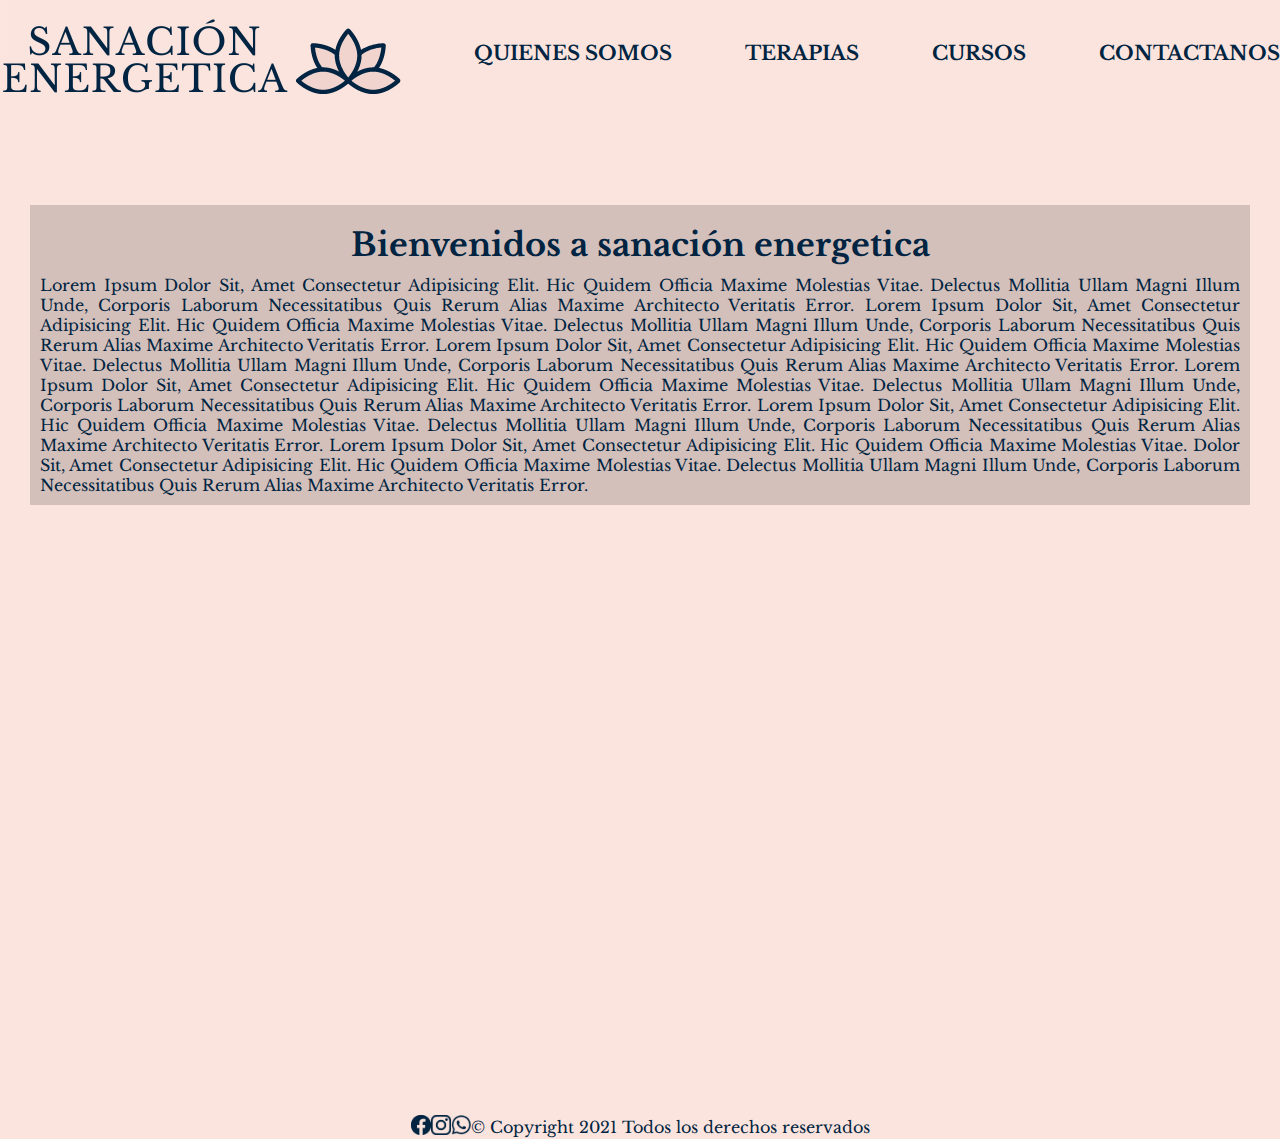
<file: index.html>
<!DOCTYPE html>
<html lang="es">

<head>
    <meta charset="UTF-8">
    <meta http-equiv="X-UA-Compatible" content="IE=edge">
    <meta name="viewport" content="width=device-width, initial-scale=1.0">
    <title>Sanacion Energetica</title>
    <link rel="shortcut icon" href="./images/lotus_2.png">
    <link rel="stylesheet" href="css/style.css">
    <link rel="preconnect" href="https://fonts.googleapis.com">
    <link rel="preconnect" href="https://fonts.gstatic.com" crossorigin>
    <link href="https://fonts.googleapis.com/css2?family=Libre+Baskerville&family=Rubik:wght@500&display=swap"
        rel="stylesheet">
</head>

<body>
    <header class="header">
            <nav class="header__nav">
                <ul class="header__lista">
                    <a class="header__logo" href="index.html">
                        <img src="./images/logo_sanacion.png" alt="Logo Sanación Energetica">
                    </a>
                    <li>
                        <a href="./pages/quienes_somos.html">QUIENES SOMOS</a>
                    </li>
                    <li>
                        <a href="./pages/terapias.html">TERAPIAS</a>
                    </li>
                    <li>
                        <a href="./pages/cursos.html">CURSOS</a>
                    </li>
                    <li>
                        <a href="./pages/contacto.html">CONTACTANOS</a>
                    </li>
                </ul>
            </nav>
    </header>
    <main>
        <section class="parallax">
            <h4>Bienvenidos a sanación energetica</h4>
            <div>
                <p>
                    Lorem ipsum dolor sit, amet consectetur adipisicing elit. Hic quidem officia maxime molestias vitae.
                    Delectus mollitia ullam magni illum unde, corporis laborum necessitatibus quis rerum alias maxime
                    architecto veritatis error.
                    Lorem ipsum dolor sit, amet consectetur adipisicing elit. Hic quidem officia maxime molestias vitae.
                    Delectus mollitia ullam magni illum unde, corporis laborum necessitatibus quis rerum alias maxime
                    architecto veritatis error.
                    Lorem ipsum dolor sit, amet consectetur adipisicing elit. Hic quidem officia maxime molestias vitae.
                    Delectus mollitia ullam magni illum unde, corporis laborum necessitatibus quis rerum alias maxime
                    architecto veritatis error.
                    Lorem ipsum dolor sit, amet consectetur adipisicing elit. Hic quidem officia maxime molestias vitae.
                    Delectus mollitia ullam magni illum unde, corporis laborum necessitatibus quis rerum alias maxime
                    architecto veritatis error.
                    Lorem ipsum dolor sit, amet consectetur adipisicing elit. Hic quidem officia maxime molestias vitae.
                    Delectus mollitia ullam magni illum unde, corporis laborum necessitatibus quis rerum alias maxime
                    architecto veritatis error.
                    Lorem ipsum dolor sit, amet consectetur adipisicing elit. Hic quidem officia maxime molestias vitae.
                    dolor sit, amet consectetur adipisicing elit. Hic quidem officia maxime molestias vitae.
                    Delectus mollitia ullam magni illum unde, corporis laborum necessitatibus quis rerum alias maxime
                    architecto veritatis error.
                </p>
            </div>
        </section>
    </main>
    <footer class="footer">
        <a target="_blank" href="https://www.facebook.com/Sanaci%C3%B3n-Energ%C3%A9tica-1113673081979909">
            <img src="./images/facebookicon.png">
        </a>
        <a target="_blank" href="https://www.instagram.com/sanacion_energetica_/">
            <img src="./images/instagram.png">
        </a>
        <a target="_blank" href="https://wa.me/">
            <img target="_blank" src="./images/WHATSAPP.png">
        </a>
        <p class="footer__parrafo">© Copyright 2021 Todos los derechos reservados</p>
    </footer>
</body>

</html>
</file>
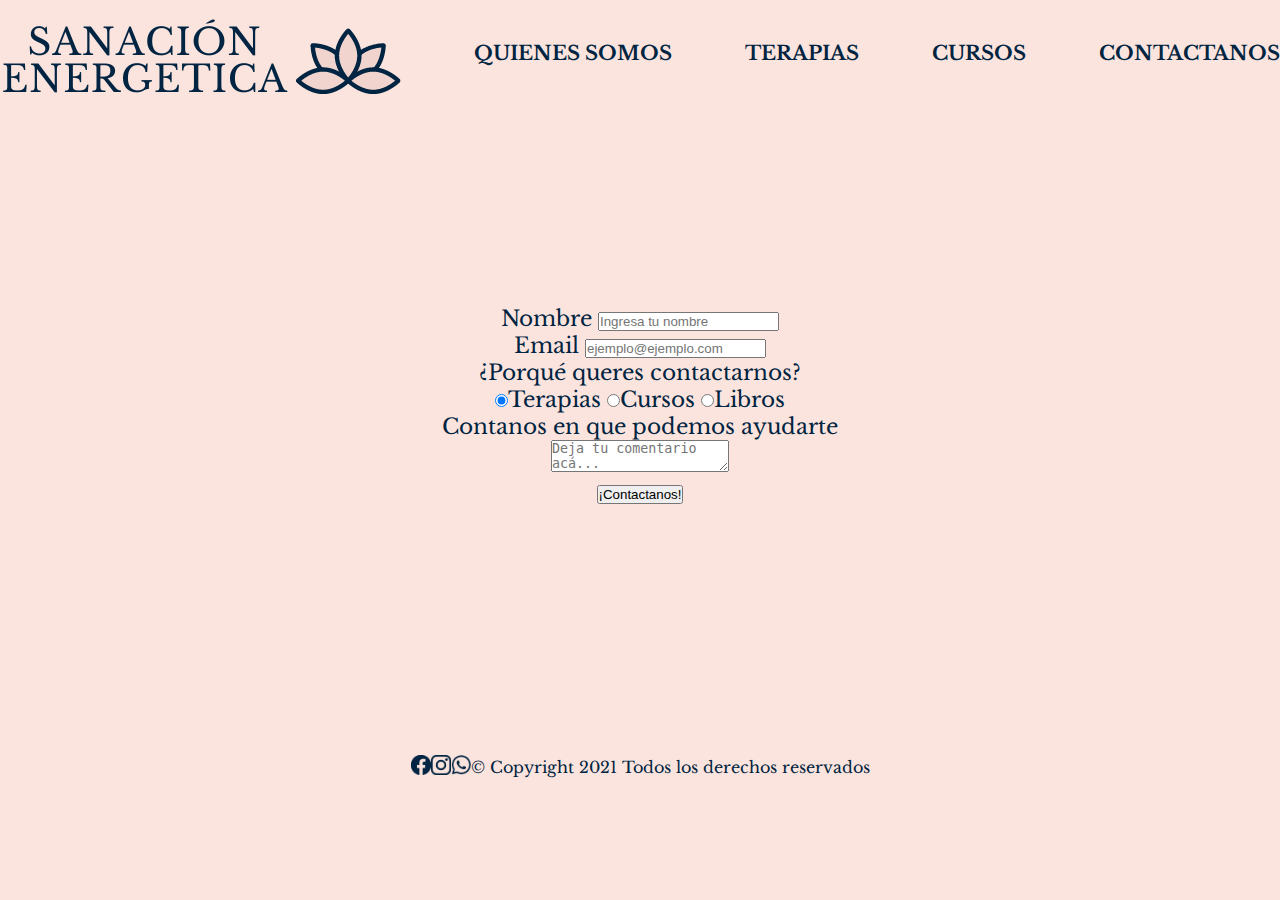
<file: pages/contacto.html>
<!DOCTYPE html>
<html lang="es">

    <head>
        <meta charset="UTF-8">
        <meta http-equiv="X-UA-Compatible" content="IE=edge">
        <meta name="viewport" content="width=device-width, initial-scale=1.0">
        <title>Contacto-SanacionEnergetica</title>
        <link rel="shortcut icon" href="../images/lotus_2.png">
        <link rel="stylesheet" href="../css/style.css">
        <link rel="preconnect" href="https://fonts.googleapis.com">
        <link rel="preconnect" href="https://fonts.googleapis.com">
        <link rel="preconnect" href="https://fonts.gstatic.com" crossorigin>
        <link href="https://fonts.googleapis.com/css2?family=Libre+Baskerville&family=Rubik:wght@500&display=swap" rel="stylesheet">
    </head>
    <body>
    <header class="header">
                <nav class="header__nav">
                    <ul class="header__lista">
                        <a class="header__logo" href="../index.html">
                            <img src="../images/logo_sanacion.png" alt="Logo Sanación Energetica">
                        </a>
                        <li>
                            <a href="quienes_somos.html">QUIENES SOMOS</a>
                        </li>
                        <li>
                            <a href="terapias.html">TERAPIAS</a>
                        </li>
                        <li>
                            <a href="cursos.html">CURSOS</a>
                        </li>
                        <li>
                            <a href="contacto.html">CONTACTANOS</a>
                        </li>
                    </ul>
                </nav>
    </header>
    <main>
        <form class="formulario" action="submit">
                <div class="formulario-grupo">
                    <label for="name"> Nombre</label>
                    <input type="text" class="formulario__control" name="nombre" placeholder="Ingresa tu nombre"required/>
                </div>
                <div class="formulario-grupo">
                    <label id="email-label" for="email">Email</label>
                    <input type="email" class="formulario__control"  name="email" placeholder="ejemplo@ejemplo.com" required/>
                </div>
                <div class="formulario-grupo">
                    <p>¿Porqué queres contactarnos?</p>
                    <label>
                    <input
                        name="user-recommend"
                        value="definitely"
                        type="radio"
                        class="input-radio"
                        checked
                    />Terapias</label
                    >
                    <label>
                    <input
                        name="user-recommend"
                        value="maybe"
                        type="radio"
                        class="input-radio"
                    />Cursos</label
                    >
                    <label>
                    <input
                        name="user-recommend"
                        value="not-sure"
                        type="radio"
                        class="input-radio"
                    />Libros</label
                    >
                <div class="formulario-grupo">
                    <p>Contanos en que podemos ayudarte</p>
                        <textarea id="comments" name="comentarios" placeholder="Deja tu comentario acá..."></textarea>
                    </div>
                    <div class="formulario-grupo">
                        <button type="submit"  class="submit-button">¡Contactanos!</button>
                    </div>
                    </form>

    </main>
    <footer class="footer">
        <a target="_blank" href="https://www.facebook.com/Sanaci%C3%B3n-Energ%C3%A9tica-1113673081979909">
            <img src="../images/facebookicon.png">
        </a>  
        <a target="_blank" href="https://www.instagram.com/sanacion_energetica_/">
            <img src="../images/instagram.png">
        </a>
        <a target="_blank" href="https://wa.me/">
            <img target="_blank" src="../images/WHATSAPP.png">
            </a>    
        <p class="footer__parrafo">© Copyright 2021 Todos los derechos reservados</p>
    </footer>
</body>

</html>
</file>
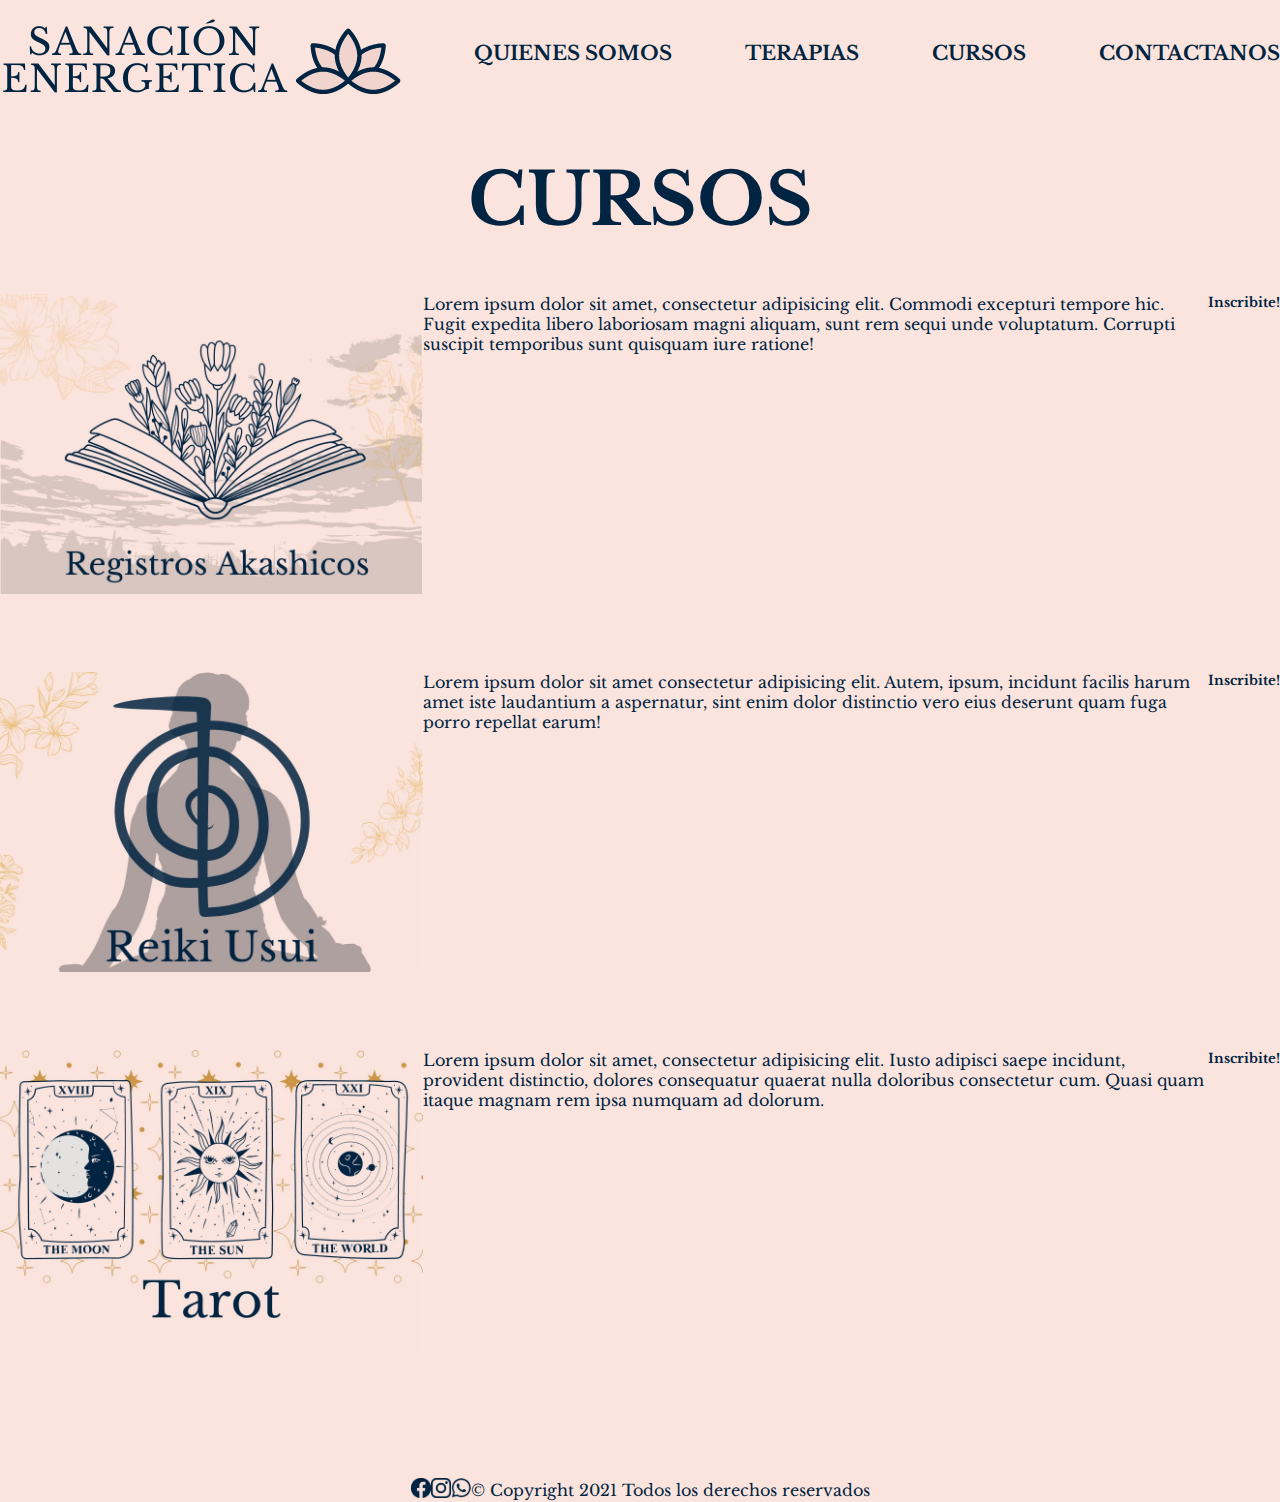
<file: pages/cursos.html>
<!DOCTYPE html>
<html lang="es">

<head>
    <meta charset="UTF-8">
    <meta http-equiv="X-UA-Compatible" content="IE=edge">
    <meta name="viewport" content="width=device-width, initial-scale=1.0">
    <title>Cursos - Sanacion Energetica</title>
    <link rel="shortcut icon" href="../images/lotus_2.png">
    <link rel="stylesheet" href="../css/style.css">
    <link rel="preconnect" href="https://fonts.googleapis.com">
    <link rel="preconnect" href="https://fonts.gstatic.com" crossorigin>
    <link href="https://fonts.googleapis.com/css2?family=Libre+Baskerville&family=Rubik:wght@500&display=swap"
        rel="stylesheet">
</head>

<body>
    <header class="header">
        <nav class="header__nav">
            <ul class="header__lista">
                <a class="header__logo" href="../index.html">
                    <img src="../images/logo_sanacion.png" alt="Logo Sanación Energetica">
                </a>
                <li>
                    <a href="quienes_somos.html">QUIENES SOMOS</a>
                </li>
                <li>
                    <a href="terapias.html">TERAPIAS</a>
                </li>
                <li>
                    <a href="cursos.html">CURSOS</a>
                </li>
                <li>
                    <a href="contacto.html">CONTACTANOS</a>
                </li>
            </ul>
        </nav>
</header>
    <main>
        <section class="section__cursos">
            <h2 class="section__cursos--h2">CURSOS</h2>    
            <div class="section__cursos--akasha">
                <img src="../images/registros.jpg" alt="registros akashicos curso">
                <p>Lorem ipsum dolor sit amet, consectetur adipisicing elit. Commodi excepturi tempore hic. Fugit expedita libero laboriosam magni aliquam, sunt rem sequi unde voluptatum. Corrupti suscipit temporibus sunt quisquam iure ratione!</p>
                <h5><a target="_blank" href="https://wa.me/">Inscribite!</a></h5>
            </div>
            <div class="section__cursos--reiki">
                <img src="../images/reikicurso.jpg" alt="reiki curso">
                <p>Lorem ipsum dolor sit amet consectetur adipisicing elit. Autem, ipsum, incidunt facilis harum amet iste laudantium a aspernatur, sint enim dolor distinctio vero eius deserunt quam fuga porro repellat earum!</p>
                <h5><a target="_blank" href="https://wa.me/">Inscribite!</a></h5>
            </div>
            <div class="section__cursos--tarot">
                <img src="../images/tarot.jpg" alt="Imagen tarot">
                <p>Lorem ipsum dolor sit amet, consectetur adipisicing elit. Iusto adipisci saepe incidunt, provident distinctio, dolores consequatur quaerat nulla doloribus consectetur cum. Quasi quam itaque magnam rem ipsa numquam ad dolorum.</p>
                <h5><a target="_blank" href="https://wa.me/">Inscribite!</a></h5>
            </div>
            
        </section>
    </main>
    <footer class="footer">
        <a target="_blank" href="https://www.facebook.com/Sanaci%C3%B3n-Energ%C3%A9tica-1113673081979909">
            <img src="../images/facebookicon.png">
        </a>
        <a target="_blank" href="https://www.instagram.com/sanacion_energetica_/">
            <img src="../images/instagram.png">
        </a>
        <a target="_blank" href="https://wa.me/">
            <img target="_blank" src="../images/WHATSAPP.png">
        </a>
        <p class="footer__parrafo">© Copyright 2021 Todos los derechos reservados</p>
    </footer>
</body>

</html>
</file>
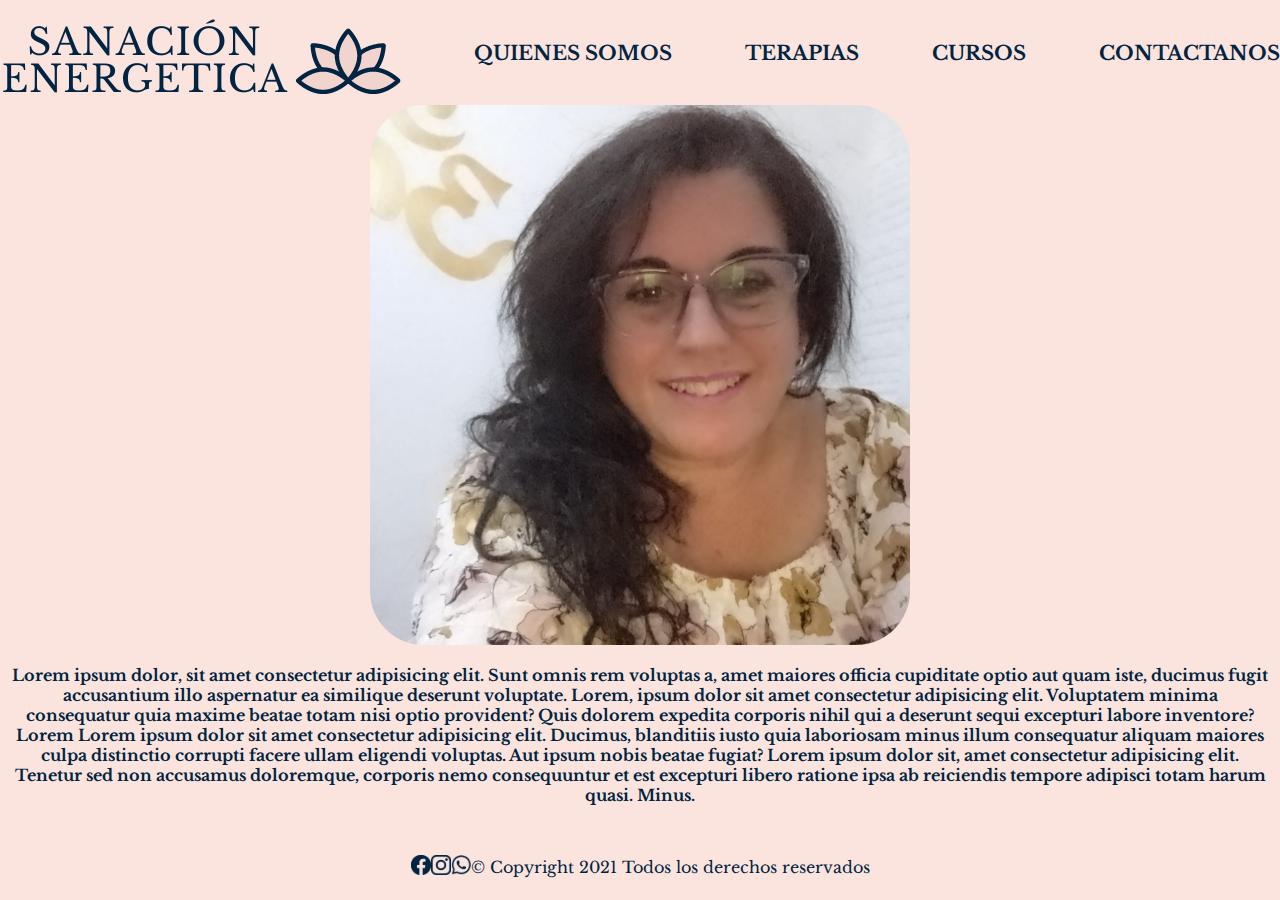
<file: pages/quienes_somos.html>
<!DOCTYPE html>
<html lang="es">

<head>
    <meta charset="UTF-8">
    <meta http-equiv="X-UA-Compatible" content="IE=edge">
    <meta name="viewport" content="width=device-width, initial-scale=1.0">
    <title>Quienes Somos - Sanacion Energetica</title>
    <link rel="shortcut icon" href="../images/lotus_2.png">
    <link rel="stylesheet" href="../css/style.css">
    <link rel="preconnect" href="https://fonts.googleapis.com">
    <link rel="preconnect" href="https://fonts.gstatic.com" crossorigin>
    <link href="https://fonts.googleapis.com/css2?family=Libre+Baskerville&family=Rubik:wght@500&display=swap"
        rel="stylesheet">
</head>

<body>
    <header class="header">
        <nav class="header__nav">
            <ul class="header__lista">
                <a class="header__logo" href="../index.html">
                    <img src="../images/logo_sanacion.png" alt="Logo Sanación Energetica">
                </a>
                <li>
                    <a href="quienes_somos.html">QUIENES SOMOS</a>
                </li>
                <li>
                    <a href="terapias.html">TERAPIAS</a>
                </li>
                <li>
                    <a href="cursos.html">CURSOS</a>
                </li>
                <li>
                    <a href="contacto.html">CONTACTANOS</a>
                </li>
            </ul>
        </nav>
</header>
    <main>
        <section class="section__aboutus">
            <img src="../images/mariaelena.jfif">
            <p class="section__parrafo">Lorem ipsum dolor, sit amet consectetur adipisicing elit. Sunt omnis rem
                voluptas a, amet maiores officia cupiditate optio aut quam iste, ducimus fugit accusantium illo
                aspernatur ea similique deserunt voluptate. Lorem, ipsum dolor sit amet consectetur adipisicing elit.
                Voluptatem minima consequatur quia maxime beatae totam nisi optio provident? Quis dolorem expedita
                corporis nihil qui a deserunt sequi excepturi labore inventore? Lorem Lorem ipsum dolor sit amet
                consectetur adipisicing elit. Ducimus, blanditiis iusto quia laboriosam minus illum consequatur aliquam
                maiores culpa distinctio corrupti facere ullam eligendi voluptas. Aut ipsum nobis beatae fugiat? Lorem
                ipsum dolor sit, amet consectetur adipisicing elit. Tenetur sed non accusamus doloremque, corporis nemo
                consequuntur et est excepturi libero ratione ipsa ab reiciendis tempore adipisci totam harum quasi.
                Minus.</p>
        </section>
    </main>
    <footer class="footer">
        <a target="_blank" href="https://www.facebook.com/Sanaci%C3%B3n-Energ%C3%A9tica-1113673081979909">
            <img src="../images/facebookicon.png">
        </a>
        <a target="_blank" href="https://www.instagram.com/sanacion_energetica_/">
            <img src="../images/instagram.png">
        </a>
        <a target="_blank" href="https://wa.me/">
            <img target="_blank" src="../images/WHATSAPP.png">
        </a>
        <p class="footer__parrafo">© Copyright 2021 Todos los derechos reservados</p>
    </footer>
</body>

</html>
</file>
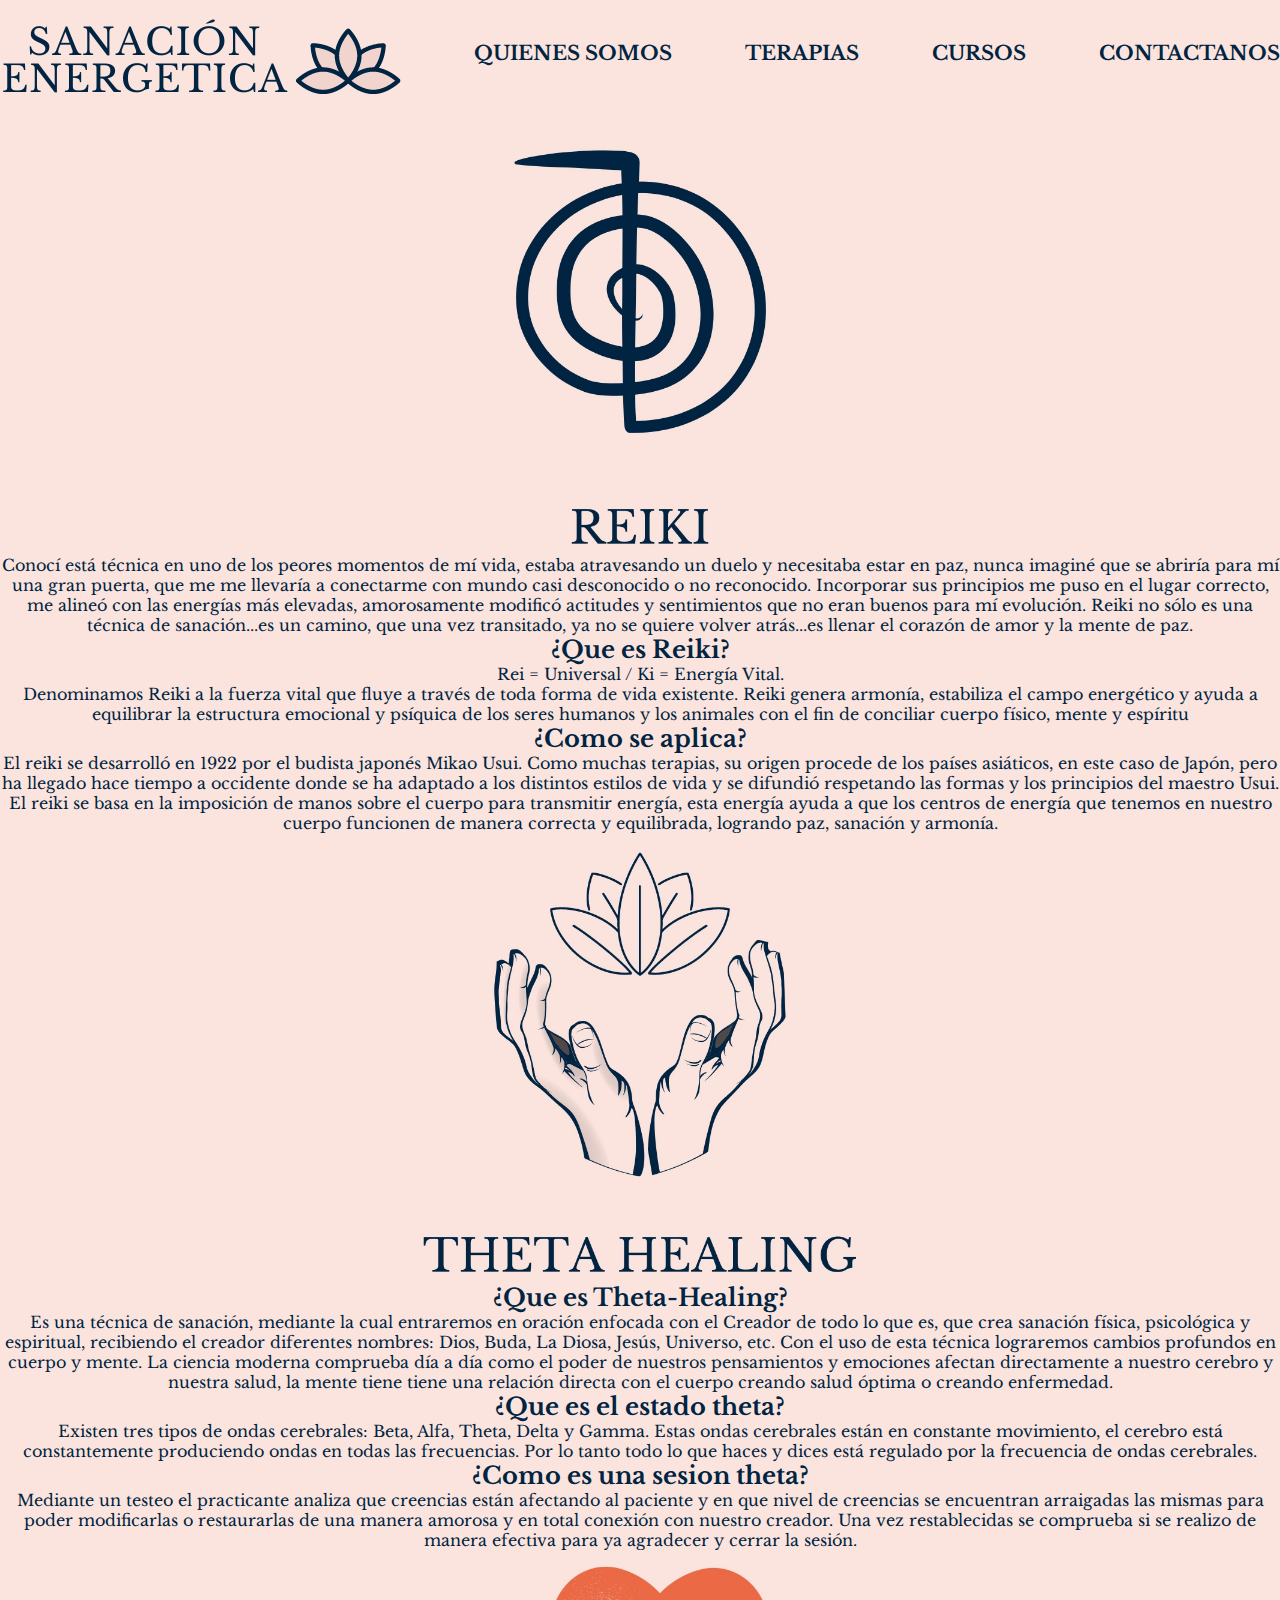
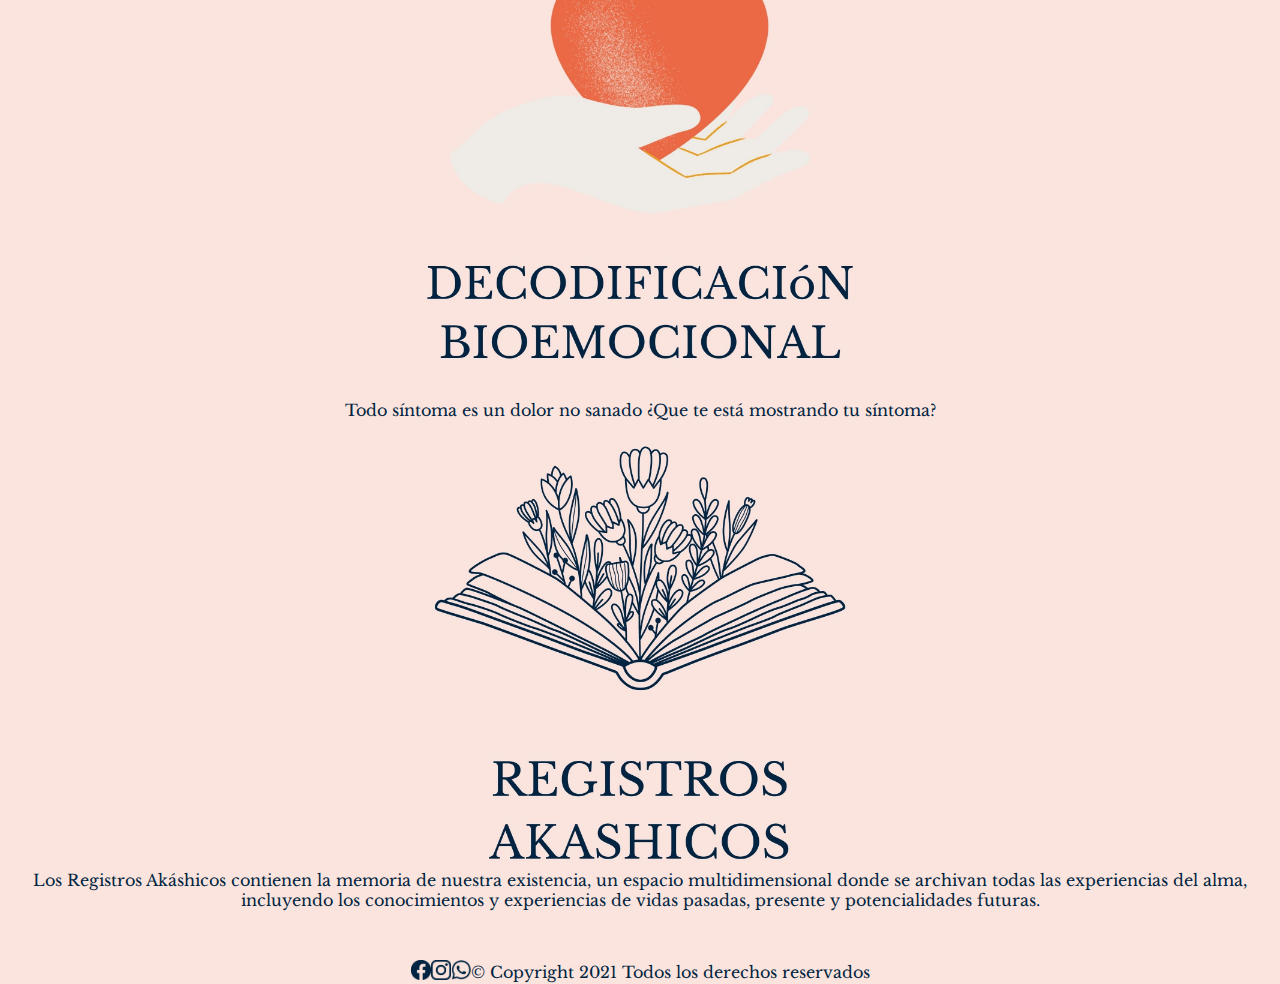
<file: pages/terapias.html>
<!DOCTYPE html>
<html lang="es">

    <head>
        <meta charset="UTF-8">
        <meta http-equiv="X-UA-Compatible" content="IE=edge">
        <meta name="viewport" content="width=device-width, initial-scale=1.0">
        <title>Terapias - Sanacion Energetica</title>
        <link rel="shortcut icon" href="../images/lotus_2.png">
        <link rel="stylesheet" href="../css/style.css">
        <link rel="preconnect" href="https://fonts.googleapis.com">
        <link rel="preconnect" href="https://fonts.gstatic.com" crossorigin>
        <link href="https://fonts.googleapis.com/css2?family=Libre+Baskerville&family=Rubik:wght@500&display=swap" rel="stylesheet">
    </head>
<body>
    <header class="header">
        <nav class="header__nav">
            <ul class="header__lista">
                <a class="header__logo" href="../index.html">
                    <img src="../images/logo_sanacion.png" alt="Logo Sanación Energetica">
                </a>
                <li>
                    <a href="quienes_somos.html">QUIENES SOMOS</a>
                </li>
                <li>
                    <a href="terapias.html">TERAPIAS</a>
                </li>
                <li>
                    <a href="cursos.html">CURSOS</a>
                </li>
                <li>
                    <a href="contacto.html">CONTACTANOS</a>
                </li>
            </ul>
        </nav>
</header>
    <main>
        <section class="terapias">
            <img class="terapias__reiki--logo" src="../images/reiki.jpg" alt="logo Reiki"> 
            
            <div class="reiki">
            
            <p>Conocí está técnica en uno de los peores momentos de mí vida, estaba atravesando un duelo y necesitaba estar en paz, nunca imaginé que se abriría para mí una gran puerta, que me me llevaría a conectarme con mundo casi desconocido o no reconocido. Incorporar sus principios me puso en el lugar correcto, me alineó con las energías más elevadas, amorosamente modificó actitudes y sentimientos que no eran buenos para mí evolución. Reiki no sólo es una técnica de sanación...es un camino, que una vez transitado, ya no se quiere volver atrás...es llenar el corazón de amor y la mente de paz. </p>
            <h2>¿Que es Reiki?</h2>
            <p>Rei = Universal / Ki = Energía Vital.<br>Denominamos Reiki a la fuerza vital que fluye a través de toda forma de vida existente. Reiki genera armonía, estabiliza el campo energético y ayuda a equilibrar la estructura emocional y psíquica de los seres humanos y los animales con el fin de conciliar cuerpo físico, mente y espíritu</p>
            <h2>¿Como se aplica?</h2>
            <p>El reiki se desarrolló en 1922 por el budista japonés Mikao Usui. Como muchas terapias, su origen procede de los países asiáticos, en este caso de Japón, pero ha llegado hace tiempo a occidente donde se ha adaptado a los distintos estilos de vida y se difundió respetando las formas y los principios del maestro Usui. El reiki se basa en la imposición de manos sobre el cuerpo para transmitir energía, esta energía ayuda a que los centros de energía que tenemos en nuestro cuerpo funcionen de manera correcta y equilibrada, logrando paz, sanación y armonía.</p>
            </div>
            <img src="../images/THETA HEALING.jpg" alt="logo theta healing">
            <h2>¿Que es Theta-Healing?</h2>
            <p>Es una técnica de sanación, mediante la cual entraremos en oración enfocada con el Creador de todo lo que es, que crea sanación física, psicológica y espiritual, recibiendo el creador diferentes nombres: Dios, Buda, La Diosa, Jesús, Universo, etc.
                Con el uso de esta técnica lograremos cambios profundos en cuerpo y mente.
                La ciencia moderna comprueba día a día como el poder de nuestros pensamientos y emociones afectan directamente a nuestro cerebro y nuestra salud, la mente tiene tiene una relación directa con el cuerpo creando salud óptima o creando enfermedad.
            </p>
            <h2>¿Que es el estado theta?</h2>
            <p>
                Existen tres tipos de ondas cerebrales: Beta, Alfa, Theta, Delta y Gamma. Estas ondas cerebrales están en constante movimiento, el cerebro está constantemente produciendo ondas en todas las frecuencias. Por lo tanto todo lo que haces y dices está regulado por la frecuencia de ondas cerebrales.
            </p>
            <h2>¿Como es una sesion theta?</h2>
            <p>
                Mediante un testeo el practicante analiza que creencias están afectando al paciente y en que nivel de creencias se encuentran arraigadas las mismas para poder modificarlas o restaurarlas de una manera amorosa y en total conexión con nuestro creador. Una vez restablecidas se comprueba si se realizo de manera efectiva para ya agradecer y cerrar la sesión.
            </p>
            <img src="../images/decodificacion_bioemocional.jpg" alt="logo decodificacion">
            <p>
                Todo síntoma es un dolor no sanado ¿Que te está mostrando tu síntoma?
            </p>
            <h2></h2>
            <img src="../images/registros_akashicos.jpg" alt="logo akasha">
            <p>
                Los Registros Akáshicos contienen la memoria de nuestra existencia, un espacio multidimensional donde se archivan todas las experiencias del alma, incluyendo los conocimientos y experiencias de vidas pasadas, presente y potencialidades futuras.
            </p>    
        </section>
    </main>
    <footer class="footer">
        <a target="_blank" href="https://www.facebook.com/Sanaci%C3%B3n-Energ%C3%A9tica-1113673081979909">
            <img src="../images/facebookicon.png">
        </a>  
        <a target="_blank" href="https://www.instagram.com/sanacion_energetica_/">
            <img src="../images/instagram.png">
        </a>
        <a target="_blank" href="https://wa.me/">
        <img target="_blank" src="../images/WHATSAPP.png">
        </a> 
        <p class="footer__parrafo">© Copyright 2021 Todos los derechos reservados</p>
    </footer>
</body>

</html>
</file>
<file: css/style.css>
*{
    margin: 0px;
    padding: 0px;
    box-sizing: border-box;

}

body
{
    overflow-x: hidden;
    background-color: #FCE4DE;
    
}

.header {
    background-color: #FCE4DE;
    color: #002441;
    font-family: 'Libre Baskerville', serif;
    font-weight: bold;
    
    
}

.header__logo{

    text-decoration: none;
    background-image: none;
}

.header__nav{
    display: grid;
    width: 100%;
    grid-template-columns: 2fr 2fr 2fr 2fr 2fr;
    grid-template-rows: 2fr ; 
    grid-template-areas:
    "lista lista lista lista lista";
    align-items: center;
    
}

.header__lista{
    grid-area: lista;
    display:flex;
    align-items: center;
    justify-content: space-between;
    list-style-type: none;
    font-size: 2.2vh;
    background-color: #FCE4DE;
    
}

a{
    text-decoration: none;
    background-image: linear-gradient(currentColor, #E1A730);
    background-position: 0% 100%;
    background-repeat: no-repeat;
    background-size: 0% 2px;
    transition: background-size .3s;
}

a:hover, a:focus {
    
    background-size: 100% 2px;
}

a:link{
    text-decoration: none; 
    color: #002441;   
}

a:visited {
    text-decoration: none;
    color: #002441;
    }
    


.parallax {
    background-image: url(https://img.freepik.com/vector-gratis/colorido-fondo-floral-acuarela_52683-25461.jpg?w=826);
    height: 30em;
    background-attachment: fixed;
    background-position: center;
    background-repeat: no-repeat;
    background-size: cover;
    padding: 50px 30px;
	margin-bottom:50px;
    font-size: 2rem;
    color:#002441;

}
.parallax h4 {
	font-size: 2rem; 
    font-family: 'Libre Baskerville', serif;
	text-align: center; 
	background-color:rgba(50,50,50,.2);
	padding-top: 20px;
	margin-top: 50px;
}
.parallax p {
	font-size: 1rem; 
    font-family: 'Libre Baskerville', serif;
	text-align: justify; 
	background-color:rgba(50,50,50,.2);
	text-transform: capitalize;
	padding: 10px;
    color:#002441;

}
.section__aboutus {
    background-image: url(https://img.freepik.com/vector-gratis/colorido-fondo-floral-acuarela_52683-25461.jpg?w=826)
}

.section__aboutus img {
    height: 60vh;
    width: 60vh;
    border-radius: 10%;
    display: flex;
    justify-content: center;
    margin-left: auto;
    margin-right: auto;
}
.section__aboutus p {
    font-family: 'Libre Baskerville', serif;
    text-align: center;
    margin-left: 10px;
    margin-right: 10px;
    margin-top: 20px;
    font-weight: bold;
    color: #002441;
}

.terapias {
    display: flex;
    flex-direction: column;
    justify-content: center;
    text-align: center;
    margin-left: auto;
    margin-right: auto;
    font-family: 'Libre Baskerville', serif;
    color: #002441;
    
}


.terapias img {
    height: 450px;
    width: 450px;
    margin-left: auto;
    margin-right: auto;
    flex-direction: column;
    justify-content: center;
    
}



.section__cursos {
    font-family: 'Libre Baskerville', serif;
    display: grid;
    grid-template-columns: 2fr 2fr ;
    grid-template-rows: 1fr 2fr 2fr 2fr; 
    grid-template-areas:
    "cursos cursos"
    "Akasha Akasha"
    "reiki reiki"
    "tarot tarot";
    margin: auto;
    color: #002441;
    
}

.section__cursos--h2 {
    grid-area: cursos;
    font-family: 'Libre Baskerville', serif;
    color: #002441;
    font-size: 8vh;
    margin-bottom: 50px;
    margin-top: 50px;
    
    display: flex;
    justify-content: center;

}

.section__cursos img{
    height: 300px;
    width: 600px;
}

.section__cursos--akasha {
    grid-area: Akasha;
    display: flex;
    flex-direction: row;
    
}

.section__cursos--reiki {
    grid-area: reiki;
    display: flex;
    flex-direction: row;
    
}

.section__cursos--tarot {
    grid-area: tarot;
    display: flex;
    flex-direction: row;
    
}



.formulario {
    text-align: center;
    font-family: 'Libre Baskerville', serif;
    margin: auto;
    height: 600px;
    width: 600px;
    font-size: 2.4vh;
    color: #002441;
    display: flex;
    flex-direction: column;
    justify-content: center;
    
}



.footer{
    font-size: 1em;
    text-decoration: none;
    color: #002441;
    display: flex;
    justify-content: center;
    margin-top: 50px;
    text-decoration: none;
    background-image: none;
}

.footer__parrafo {
    font-family: 'Libre Baskerville', serif;
    display:flex;
    flex-direction: row;
    align-items: center;
    
    
}

.footer a img{
    width: 20px;
    height: 20px;
    align-items: flex-end;
    
}


@media screen and (max-width:480px) {
    
    .header__logo {
        
        text-decoration: none;
        background-image: none;
    }
    .header__nav{
        display: grid;
        grid-template-columns: 2fr; 
        grid-template-areas:
        "lista";
        align-items: center;
    }
    .header__lista{
        grid-area: lista;
        flex-direction: column;
        list-style-type: none;
        font-size: 2.4vh;
        }
    .section__cursos--h2 {
    font-size: 3vh;
    }
    .section__cursos{
        display: flex;
        flex-direction: column;
        font-size: 2.4vh;
    }
    .section__cursos img {
        height: 300px;
        width: 380px;
    }
    .section__cursos p {
        font-size: 2vh;}

    .section__aboutus p {
        font-size: 2.4vh;
    }
    .section__aboutus img {
        height: 200px;
        width: 200px;
    }
    
    .parallax h4{
        font-size: 3vh;
    }
    .parallax p {
        font-size: 2.4vh;
    }
    
    .terapias  {
    font-size: 2.4vh;
    }

    .terapias img {
        height: 300px;
        width: 300px;
    }
    .formulario {
        font-size: 2vh;
            display: flex;
            justify-content: center;
    }
}

@media screen and (max-width: 768px) {
    .header__nav{
        display: grid;
        grid-template-columns: 2fr; 
        grid-template-areas:
        "lista";
        align-items: center;
        
    }
        .header__lista{
            grid-area: lista;
            flex-direction: column;
            list-style-type: none;
            font-size: 2.1vh;
            background-color: #FCE4DE;   
        }
        .header__logo{
        
            text-decoration: none;
            background-image: none;
        }
        .header__nav{
            display: grid;
            grid-template-columns: 2fr; 
            grid-template-areas:
            "lista";
            align-items: center;
        }
        .header__lista{
            grid-area: lista;
            flex-direction: column;
            list-style-type: none;
            font-size: 2.4vh;
            }
        .section__cursos--h2 {
        font-size: 3vh;
        }
        .section__cursos{
            display: flex;
            flex-direction: column;
            font-size: 2.4vh;
        }
        .section__cursos img {
            height: 200px;
            width: 280px;
        }
        .section__cursos p {
            font-size: 1.8vh;
        }
        .section__aboutus p {
            font-size: 2.4vh;
        }
        
        
        .parallax h4{
            font-size: 2.4vh;
        }
        .parallax p {
            font-size: 2vh;
        }
        
        .terapias  {
        font-size: 2.4vh;
        }
    
        .terapias img {
            height: 300px;
            width: 300px;
        } 
        .formulario {
            font-size: 2vh;
            display: flex;
            justify-content: center;
        }   
}
</file>
